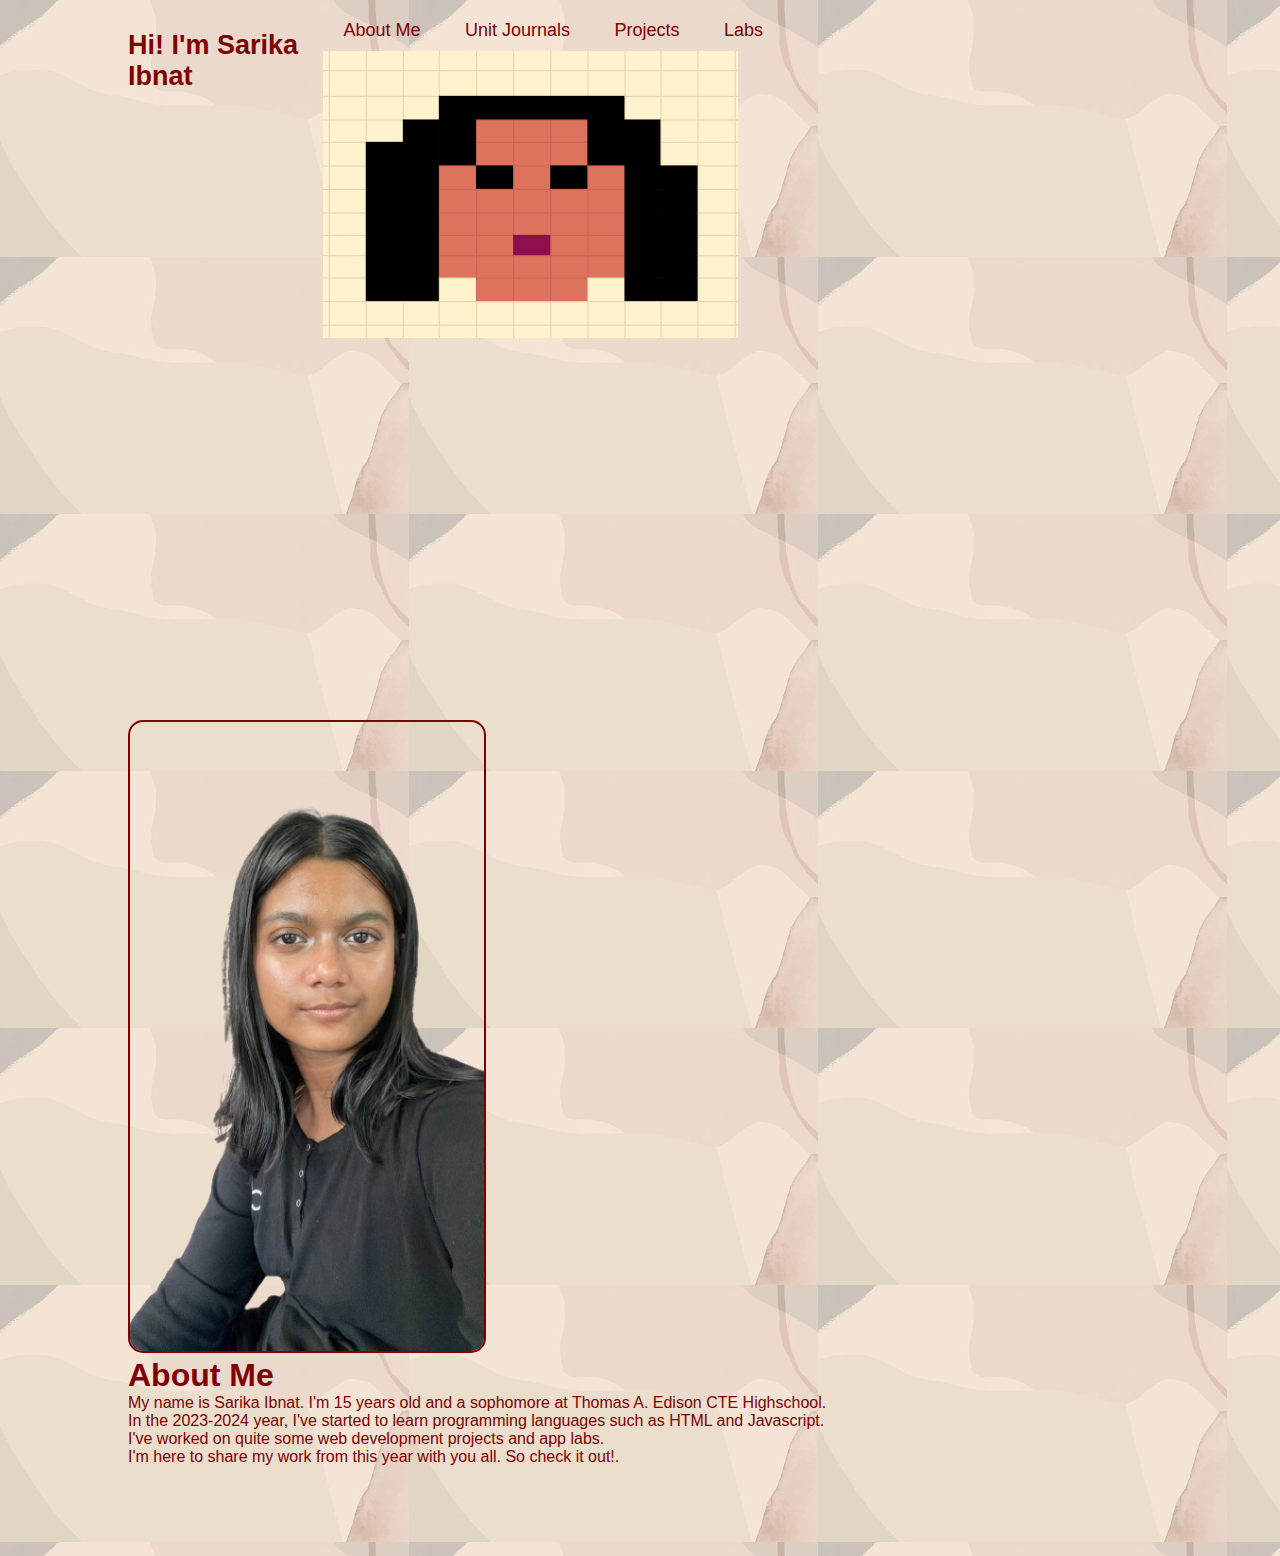
<file: index.html>
<!DOCTYPE html>
<html>

<head>
  <meta charset="UTF-8">
  <meta http-equiv="X-UA-Compatible" content="IE=edge">
  <meta name="viewport" content="width=device-width, initial-scale=1.0">
  <link href="style.css" rel="stylesheet" type="text/css"/>
  <link href="avatar.png" rel="icon" type="image/png">
  <title>Sophomore_Portfolio</title>

</head>

<body>
  <div id="header">
    
    <div class="container">
      <nav>
        
        <ul>
          <li><a href="#about">About Me</a></li>
          <li><a href="journals.html">Unit Journals</a></li>
          <li><a href="projects.html">Projects</a></li>
          <li><a href="labs.html">Labs</a></li>
         
        </ul>
       
        <img src="hi.png" height="70%" width="50%" >
      </nav>
      
      
      
      <div class="header-text">
        
        <h1>Hi! I'm Sarika Ibnat</h1>
    </div>
    </div>
  </div>

  <div id="about">
    <div class="container">
      <div class="row">
        <div class="about-col-1">
          <img src="me-removebg-preview-removebg-preview.png">

          </div>
        <div class="about-col-2">
        <h1>About Me</h1>
          <p>My name is Sarika Ibnat. I'm 15 years old and a sophomore at Thomas A. Edison CTE Highschool.
            <br>In the 2023-2024 year, I've started to learn programming languages such as HTML and Javascript. <br> I've worked on quite some web development projects and app labs. <br>I'm here to share my work from this year with you all. So check it out!.</p>
        </div>
      </div>
    </div>
  </div>
</body>

</html>
</file>
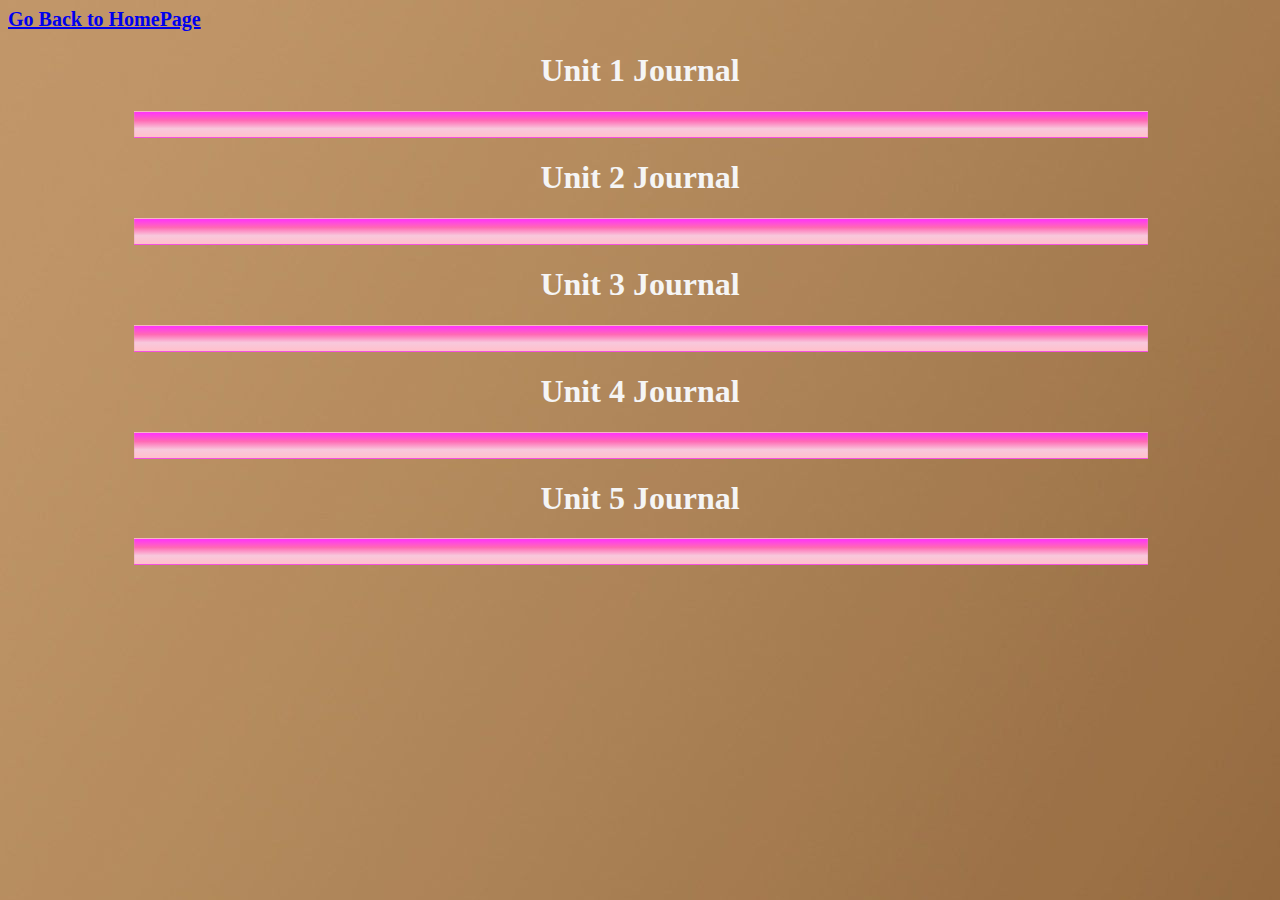
<file: journals.html>
<!DOCTYPE html>
<html>

<head>

  <title>Unit Journals</title>
<style>
  body{
    background-image: url(journalbg.jpg);
  }
  h1{
    color: whitesmoke;
    text-align: center;
  }
  .wave{
    color: black;
    text-align: center;
    background-color: rgba(255, 105, 180);
    font-size: 0.9em;
    height: 25px;
    overflow: hidden;
    width: 80%;
    position:relative;
    left: 10%;
    transition: height 4s;
    display:block;
  }
  #l1, #easy, #slow, #what, #end{
    border:#D9A4 1px solid;
    background-image:repeating-linear-gradient(#FF33FC,#FF69B4,#F8C8DC	,#FFC0CB	);
  }
  
  .wave:hover{
    height:90%;
    top:1px;
    z-index:1;
    background-image: repeating-linear-gradient(#FF69B4, #FFC0CB, #F8C8DC	);
  }
nav{
  color: maroon;
  font-weight: bold;
  font-size: 20px;
}
</style>
</head>

<body>
<nav>
  <a href="index.html">Go Back to HomePage</a>
</nav>
  <h1>Unit 1 Journal</h1>
    <div class="wave" id="l1">
      
      <iframe src="https://docs.google.com/presentation/d/e/2PACX-1vRTBw1J4-oWYHxVSQCQuHaEzNqkzw_SvSzw8tcx58ApPImwJp4T-WRAKM1V7QazFRhWKRqvtPRdMCmr/embed?start=false&loop=false&delayms=3000" frameborder="0" width="450" height="350" allowfullscreen="true" mozallowfullscreen="true" webkitallowfullscreen="true"></iframe>
      <br>
      <p>Details<hr>
      We got an introduction to html which stands for Hyper Text Markup Language and learned basic syntaxes or html tags as well as basic css like changing the background image</p>
      <br>
    </div>
  
  
  <h1>Unit 2 Journal</h1>
  <div class="wave" id="easy">
  <iframe src="https://docs.google.com/presentation/d/e/2PACX-1vQzxZ8Eb8l0bSzWzKglangw2hQfOaWzwIUuKYQTZwr6yj6WFzjvZDm-b4L8erkB1uLjuFwj6TqO3IDo/embed?start=false&loop=false&delayms=3000" frameborder="0" width="450" height="350" allowfullscreen="true" mozallowfullscreen="true" webkitallowfullscreen="true"></iframe>
    <p>Details<hr>
   We learned about the internet. It is a collection of numerous networks that help with communication. We learned about internet servers, different IP addresses, types of domains, etc.</p>
  </div>
  <h1>Unit 3 Journal</h1>
  <div class="wave" id="slow">
  <iframe src="https://docs.google.com/presentation/d/e/2PACX-1vT3X0P9xLg0uzl7tij4XdRH4BNm9uAcgpTCtynb23BlFVdlk3Yn7KOgqSFsydVcC-l-0xrQPxtRVKL4/embed?start=false&loop=false&delayms=3000" frameborder="0" width="450" height="350" allowfullscreen="true" mozallowfullscreen="true" webkitallowfullscreen="true"></iframe>
    <p>Details<hr>We started designing app screens and some JavaScipt basics.</p>
  </div>
  
  <h1>Unit 4 Journal</h1>
  <div class="wave" id="what">
  <iframe src="https://docs.google.com/presentation/d/e/2PACX-1vSGl56GqPUZXE8jhGfUsjax736VPEUpPpa-bWfySHKrBQtuoxINH_-RTr9QDjExzgvvXFRHLNKtM6r1/embed?start=false&loop=false&delayms=3000" frameborder="0" width="450" height="350" allowfullscreen="true" mozallowfullscreen="true" webkitallowfullscreen="true"></iframe>
    <p>Details<hr>We learned more about JaaScript like conditional statements and functions.</p>
  </div>
  
  <h1>Unit 5 Journal</h1>
  <div class="wave" id="end">
  <iframe src="https://docs.google.com/presentation/d/e/2PACX-1vR7gfv0Qnu_IR7vsqb9ejGhgiWBgApFmuDRwMSX78DqPvlPbBLnf8npaNNYfI63X5tQlqRp6rgyFr29/embed?start=false&loop=false&delayms=3000" frameborder="0" width="450" height="350" allowfullscreen="true" mozallowfullscreen="true" webkitallowfullscreen="true"></iframe>
    <p>Details<hr>We took notes to help us decide which of the three games 4 change themes we were most passionate about to develop an app on that. </p>
  </div>
</body>

</html>
</file>
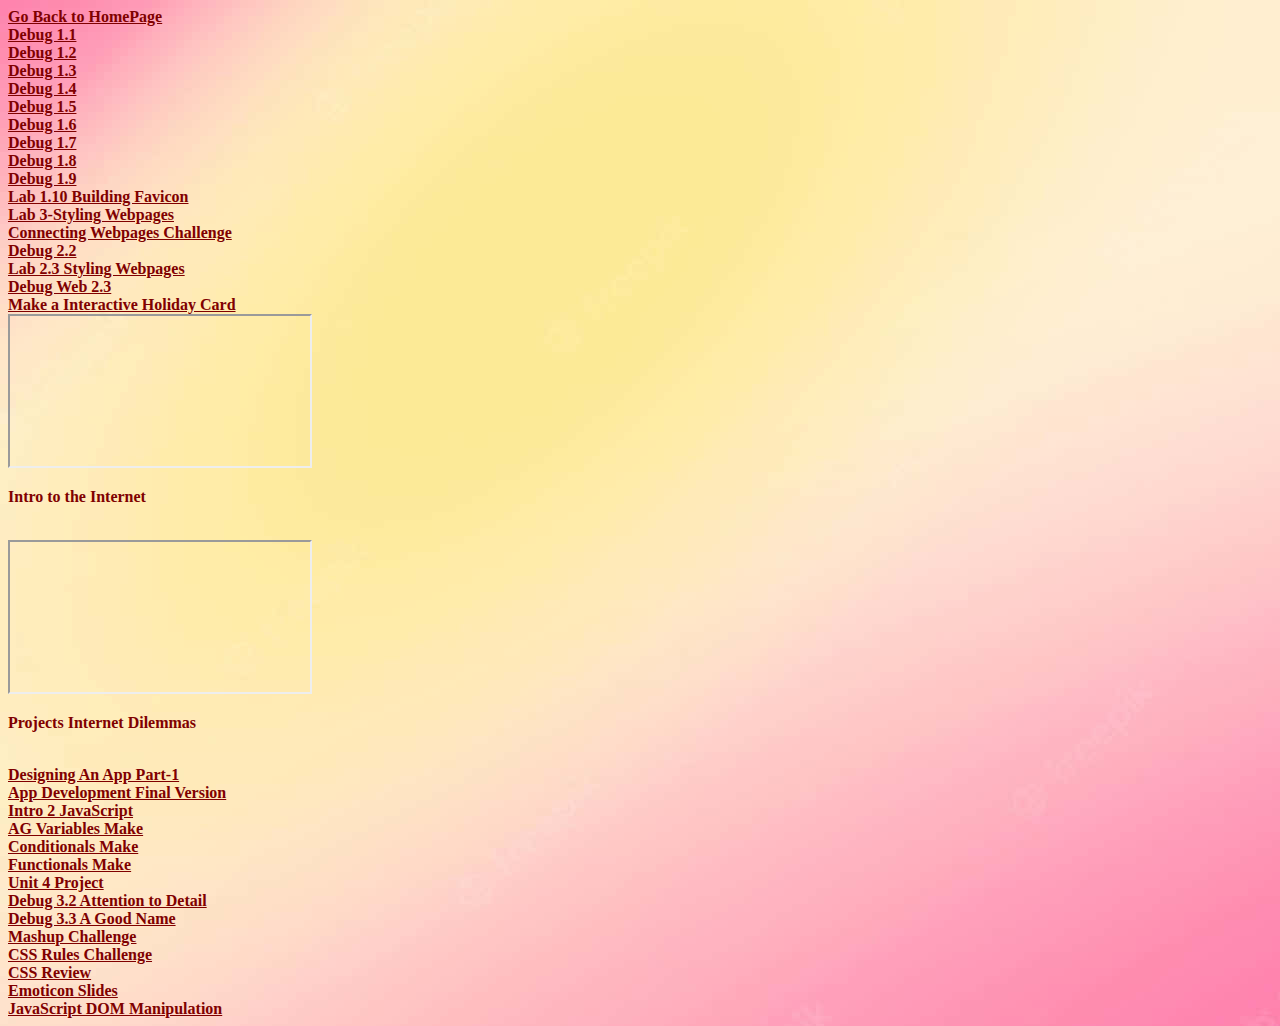
<file: labs.html>
<!DOCTYPE html>
<html>

<head>

  <title>Labs/Assignments</title>
<style>
  body{
    background-image: url(pastel.jpg);
    background-repeat: no-repeat;
    color: maroon;
    font-size: 16px;
    font-style: "Copperplate", fantasy;
    font-weight: bold;
    
  }
  a:link{
    color: maroon;
  }
  a:hover{
    text-decoration: underline;
    text-decoration-color: whitesmoke;
  }
</style>
</head>

<body>
  <nav>
    <a href="index.html">Go Back to HomePage</a>
  </nav>
 <a href="https://sarikaibnat.github.io/Debug-11-Missing-Paragraph-SarikaIbnat/">Debug 1.1</a>
  <br>
  <a href="https://sarikaibnat.github.io/Debug-Web-12-Paragraphs-SarikaIbnat/">Debug 1.2</a>
  <br>
  <a href="https://253bdcaf-a85b-411e-9cc3-2a132a918a13-00-2q7dy0qqm6sbh.picard.replit.dev/">Debug 1.3</a>
  <br>
  <a href="https://d3f36cd4-ef43-47f1-b0d2-e427a64fa9fb-00-2hgwk4y4bgo7y.riker.replit.dev/">Debug 1.4</a>
  <br>
  <a href="https://ebe0833d-ed77-4e94-881a-393a8a183424-00-349jkro0l69sn.janeway.replit.dev/">Debug 1.5</a>
  <br>
  <a href="https://7ed10897-8c90-4b13-877a-e11cea8623ac-00-z2as0giokize.riker.replit.dev/">Debug 1.6</a>
  <br>
  <a href="https://a40dcde3-bb73-4f94-b0ac-1c06071a907f-00-1yq0zv3ijkut9.picard.replit.dev/">Debug 1.7</a>
  <br>
  <a href="https://3a700802-711c-42d2-bbad-d2efa0dc2ca7-00-1ltdhzo0w4yek.janeway.replit.dev/">Debug 1.8</a>
  <br>
  <a href="https://1d826bf9-c965-4405-a29c-881035c2fc9c-00-2z1igrzd5n5ee.kirk.replit.dev/">Debug 1.9</a>
  <br>
  <a href="https://7f7c3eae-2e32-4d8a-8be6-48cff2fb7932-00-2a3dsbk11sxz5.spock.replit.dev/">Lab 1.10 Building Favicon</a>
  <br>
  <a href="https://313944bf-7f03-4903-8e5d-6320a03a714b-00-1l77mwg9o5mkt.worf.replit.dev/">Lab 3-Styling Webpages</a>

<br>
  <a href="https://1c487d68-de11-45c3-a970-79159ddace66-00-q3s65218g3sz.worf.replit.dev/">Connecting Webpages Challenge</a>
  <br>
  <a href="https://8ad9458c-8b1c-4385-af86-0df47774d2cd-00-2o984j78d7n8w.picard.replit.dev/">Debug 2.2</a>
  <br>
  <a href="https://c180dfed-eec0-400e-831c-56a3cbde50e4-00-32m0wiaza9v2y.kirk.replit.dev/">Lab 2.3 Styling Webpages</a>
  <br>
  <a href="https://f2ebe3cc-2e22-4fb3-8c32-f247b7077b7f-00-ocqxdb2avy.kirk.replit.dev/">Debug Web 2.3</a>
  <br>
  <a href="https://ac079dfa-55cc-4823-b299-9752ba6ef92b-00-3ka4zb5euwlqr.kirk.replit.dev/">Make a Interactive Holiday Card</a>
  <br>
  <iframe src="https://docs.google.com/document/d/e/2PACX-1vTDrSdTtkC90Vpo17ZE980j0iB3p3ppJaIA4gVASfaxNzVDduF7-7TfjCQ9UH6q-KYfhmZs-pnkJngq/pub?embedded=true"></iframe>
  <p>Intro to the Internet</p>
  <br>
  <iframe src="https://docs.google.com/document/d/e/2PACX-1vTTcyBjstm-5IK4zecOWjYgvUZ7y3GKhWtNOhKQwcjTj5irGpiesDXSRFoh3d4zTAfidEy6mukShzTX/pub?embedded=true"></iframe>
  <p>Projects Internet Dilemmas</p>
  <br>
  <a href="https://studio.code.org/projects/applab/U2FMlYWYnO8Bpy6Z3DbAAkk207D5vsI0kokqws_jIAk">Designing An App Part-1</a>
  <br>
  <a href="https://studio.code.org/projects/applab/CeNptf26fOFrMfBmmFJa5TiJOk6cDWZ9JoMPP97lLcQ">App Development Final Version</a>

<br>
  <a href="https://9641f1bb-881d-41cc-8a53-5d5ad7ea1a6a-00-26n3d7oroua7d.janeway.replit.dev/">Intro 2 JavaScript</a>
  <br>
  <a href="https://studio.code.org/projects/applab/nIHF8NxrBOiVpG4XDovCKlpWMH19omBLQAbjzZkO4gY">AG Variables Make</a>

  <br>
  <a href="https://studio.code.org/projects/applab/VqrnHLz-EtkURqahC-xIpL6uA2Q8ukcEFm8aWbbvfLI">Conditionals Make</a>
  <br>
  <a href="https://studio.code.org/projects/applab/_lLsGkwbWEXsIFBnXsvNiyYJsHj9PjXcXDNN60CaGZI">Functionals Make</a>
  <br>
  <a href="https://studio.code.org/projects/applab/kK-LjFbUkjOkyy5yNVKGVgR5dLnMg0XXoyK9iBx3Qgk">Unit 4 Project</a>
  <br>
  <a href="https://5e0abf53-5361-475a-87f6-9575f6ce3a73-00-2s6cv6iebj0qs.kirk.replit.dev/">Debug 3.2 Attention to Detail</a>
  <br>
  <a href="https://452f5f24-3944-48eb-b2de-9b18a03355be-00-3lf90i5tq4f4p.worf.replit.dev/">Debug 3.3 A Good Name</a>
  <br>
  <a href="https://0d11f7d2-1577-40e7-bddc-73a76d9d4ad3-00-3e2lv670nnr0x.janeway.replit.dev/">Mashup Challenge</a>
  <br>
  <a href="https://66f055cb-8aad-4fa0-b950-2d4a594dfbc5-00-2gkfs1is9drws.worf.replit.dev/">CSS Rules Challenge</a>
  <br>
  <a href="https://sarikaibnat.github.io/CS_REVIEW_SARIKA_FINAL/">CSS Review</a>
  <br>
  <a href="https://www.canva.com/design/DAGEAM6WRW0/Kpgs0ZPXaSWXx2JjXBoqNw/edit?utm_content=DAGEAM6WRW0&utm_campaign=designshare&utm_medium=link2&utm_source=sharebutton">Emoticon Slides</a>
  <br>
  <a href="https://marisar12.github.io/DesignLeagueTeam/sarika/SarikaJavaScriptLab.html">JavaScript DOM Manipulation</a>
  
  
  
</body>

</html>
</file>
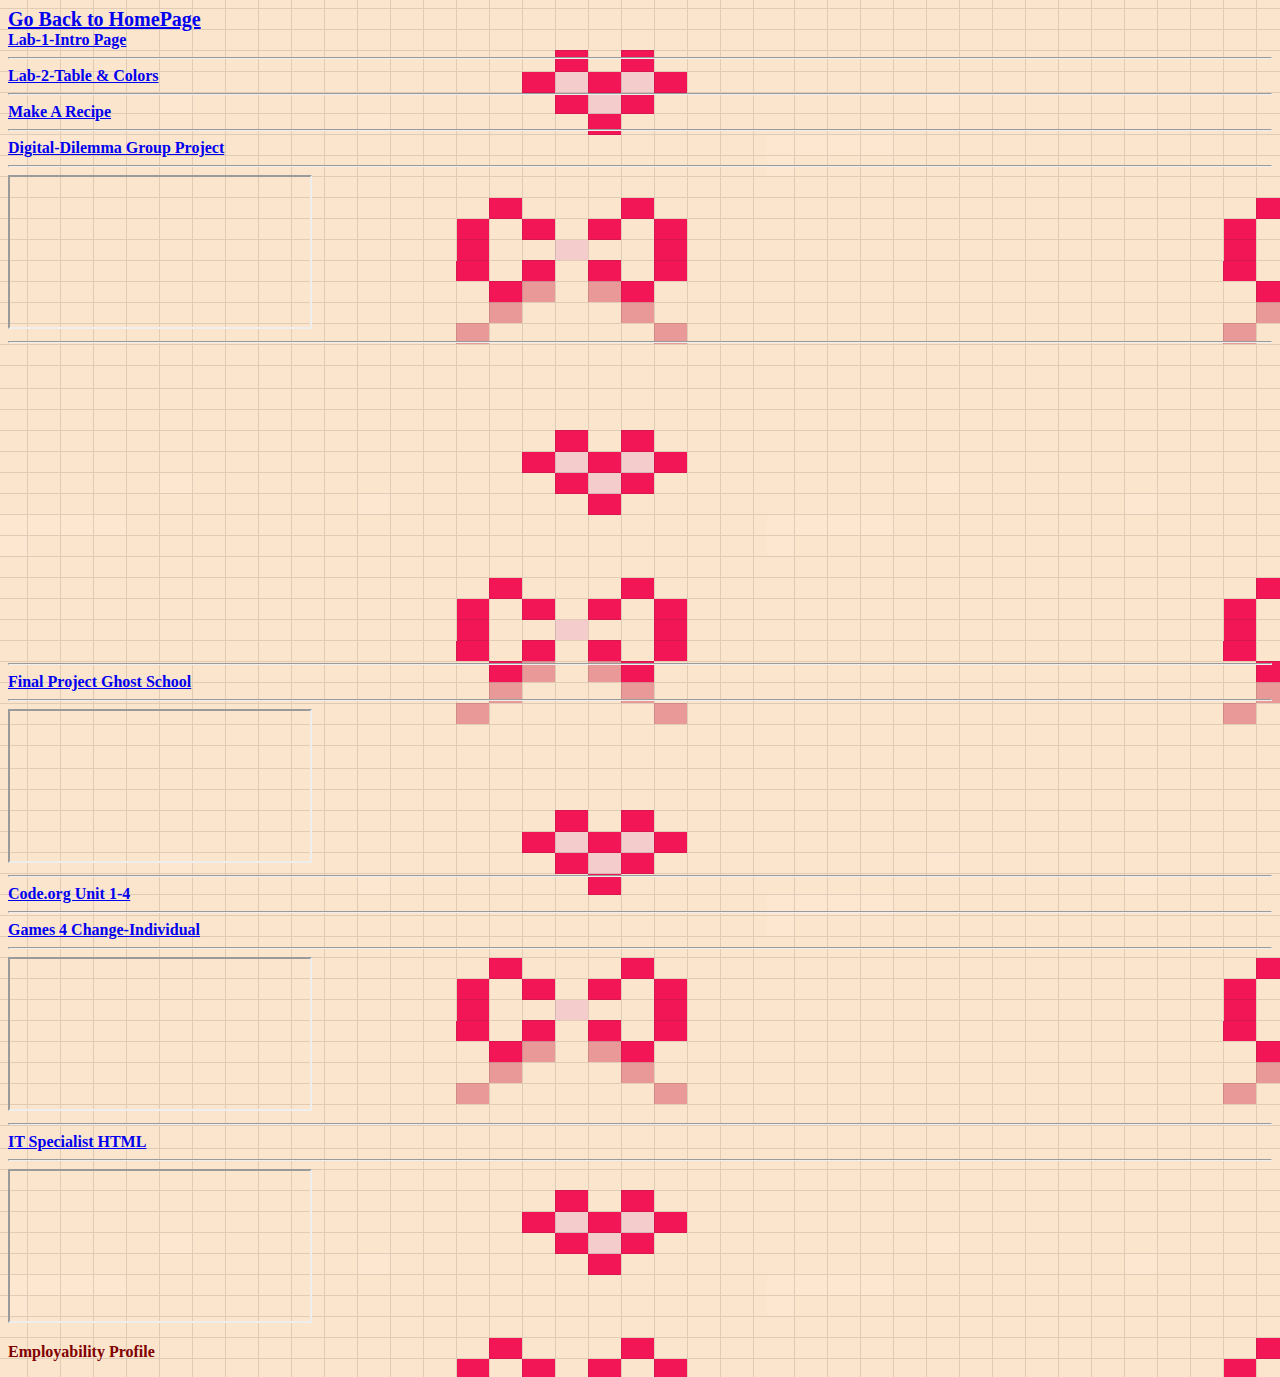
<file: projects.html>
<!DOCTYPE html>
<html>

<head>

  <title>Projects/Portfolios</title>
<style>
  body{
    background-image: url(back.png);
    repeat: no-repeat;
    font-size: 16px;
    font-family: 'Times New Roman', Times, serif;
    font-weight: bold;
    color: maroon;
  }
  nav{
    color: hotpink;
    font-size: 20px;
    font-weight: bold;
  }
</style>
</head>

<body>
  <nav>
    <a href="index.html">Go Back to HomePage</a>
  </nav>
 <a href="https://replit.com/@WDp78/Lab-1-Intro-page-SarikaIbnat">Lab-1-Intro Page</a>
  <hr>
  <a href="https://replit.com/@WDp78/Lab-2-Table-and-colors-SarikaIbnat">Lab-2-Table & Colors</a>
  <hr>
  <a href="https://replit.com/@WDp78/Make-a-Recipe-SarikaIbnat">Make A Recipe</a>
  <hr>
  <a href="https://replit.com/@WDp78/Project-Digital-Dilemma-WDp78-6">Digital-Dilemma Group Project</a>
  <hr>
  <iframe src="https://docs.google.com/spreadsheets/d/e/2PACX-1vTl7_oGe6rewkzxhu5eDx8G2dAjq2_p6E3piZMHsc9UU5eQ0NDeRC8FCtl3OqgO1-XXu1XlZ8m7K8XS/pubhtml?widget=true&amp;headers=false"></iframe>
  <hr>
  <iframe src="https://docs.google.com/presentation/d/e/2PACX-1vQ9xS8Q1gY4LzssfkzaXwVNP4fR7RynJMlFObKGGgyRDwzn2G7wfEkxtcO3kzn4MkeCYfKIH8V0wKP1/embed?start=false&loop=false&delayms=3000" frameborder="0" width="400" height="300" allowfullscreen="true" mozallowfullscreen="true" webkitallowfullscreen="true"></iframe>
  <hr>
  <a href="https://1492ed62-741b-4d63-8250-324f7084fb92-00-1802222izqtj1.worf.replit.dev/">Final Project Ghost School</a>
  <hr>
  <iframe src="https://docs.google.com/document/d/e/2PACX-1vToXuWuqXYs3jjjlSftUVcmpu-t63H2W0pVI3zvfysj6rxKtRyPVN1CTTKYRAr_ywKOD0NdODAHDdUb/pub?embedded=true"></iframe>
  <hr>
  <a href="https://8252f612-45bc-48be-9273-6ecd66a38b79-00-32k8vzcksfo37.kirk.replit.dev/">Code.org Unit 1-4</a>
  <hr>
  <a href="https://studio.code.org/projects/applab/89UTKMA-UKOWG6BSJhJx-K_4_cyqCxvFZgo8kbdiC6I" target="_self">Games 4 Change-Individual</a>
  <hr>
  <iframe src="https://docs.google.com/document/d/e/2PACX-1vSxudAR0mAphpSSM8g8dB9N2XN9Kw7Biagrp_GBsPMa7waOqb_wJ1gErd8nqttfx9ghaNWZnpNKO9rl/pub?embedded=true"></iframe>
  <hr>
  <a href="https://sarikaibnat.github.io/IT_Specialist_HTML-CSS_SupportFiles/">IT Specialist HTML</a>
  <hr>
  <iframe src="https://docs.google.com/document/d/e/2PACX-1vQpskANfTNu-xT-eU0Idt6efx0nChUqxB-ee57j5566mAMEu05mNQAryPja0_Uu_jN1rdJ9oxVc9nUv/pub?embedded=true"></iframe>
  <p>Employability Profile</p>
  
  
</body>

</html>
</file>
<file: style.css>
*{
  margin: 0;
  padding: 0;
  font-family: 'Poppins', sans-serif;
  box-sizing: border-box;
}
body{
  background-image: url(aesthetic.png);
  color: maroon;
}
#header{
  width: 100%;
  height: 70vh;
  
}
.container{
  padding: 10px 10%;
 
}
nav{
  display: flex;
  
  justify-content: space-between;
  flex-wrap: wrap;
  float: right;
}
nav ul li{
  display: inline-block;
  list-style: none;
  margin: 10px 20px;
  
}
nav ul li a{
  color: #800000;
  text-decoration: none;
  font-size: 18px;
  position: relative;
}
nav ul li a::after{
  content: '';
  width: 0;
  height: 3px;
  background: #fff;
  position: absolute;
  left: 0;
  bottom: -6px;
  transition: 0.5s;
}
nav ul li a:hover::after{
  width: 100%;
}

.header-text h1{
  font-size: 27px;
  margin-top: 20px;
  text-align: left;
}
#about{
  padding: 80px 0;
  color: maroon;
}
.row{
  display: flex;
  justify-content: space-between;
  flex-wrap: wrap;
}
.about-col-1{
  flex-basis: 35%;
}
.about-col-1 img{
  width: 100%;
  border-radius: 15px;
  border: 2px solid maroon;
}
</file>
